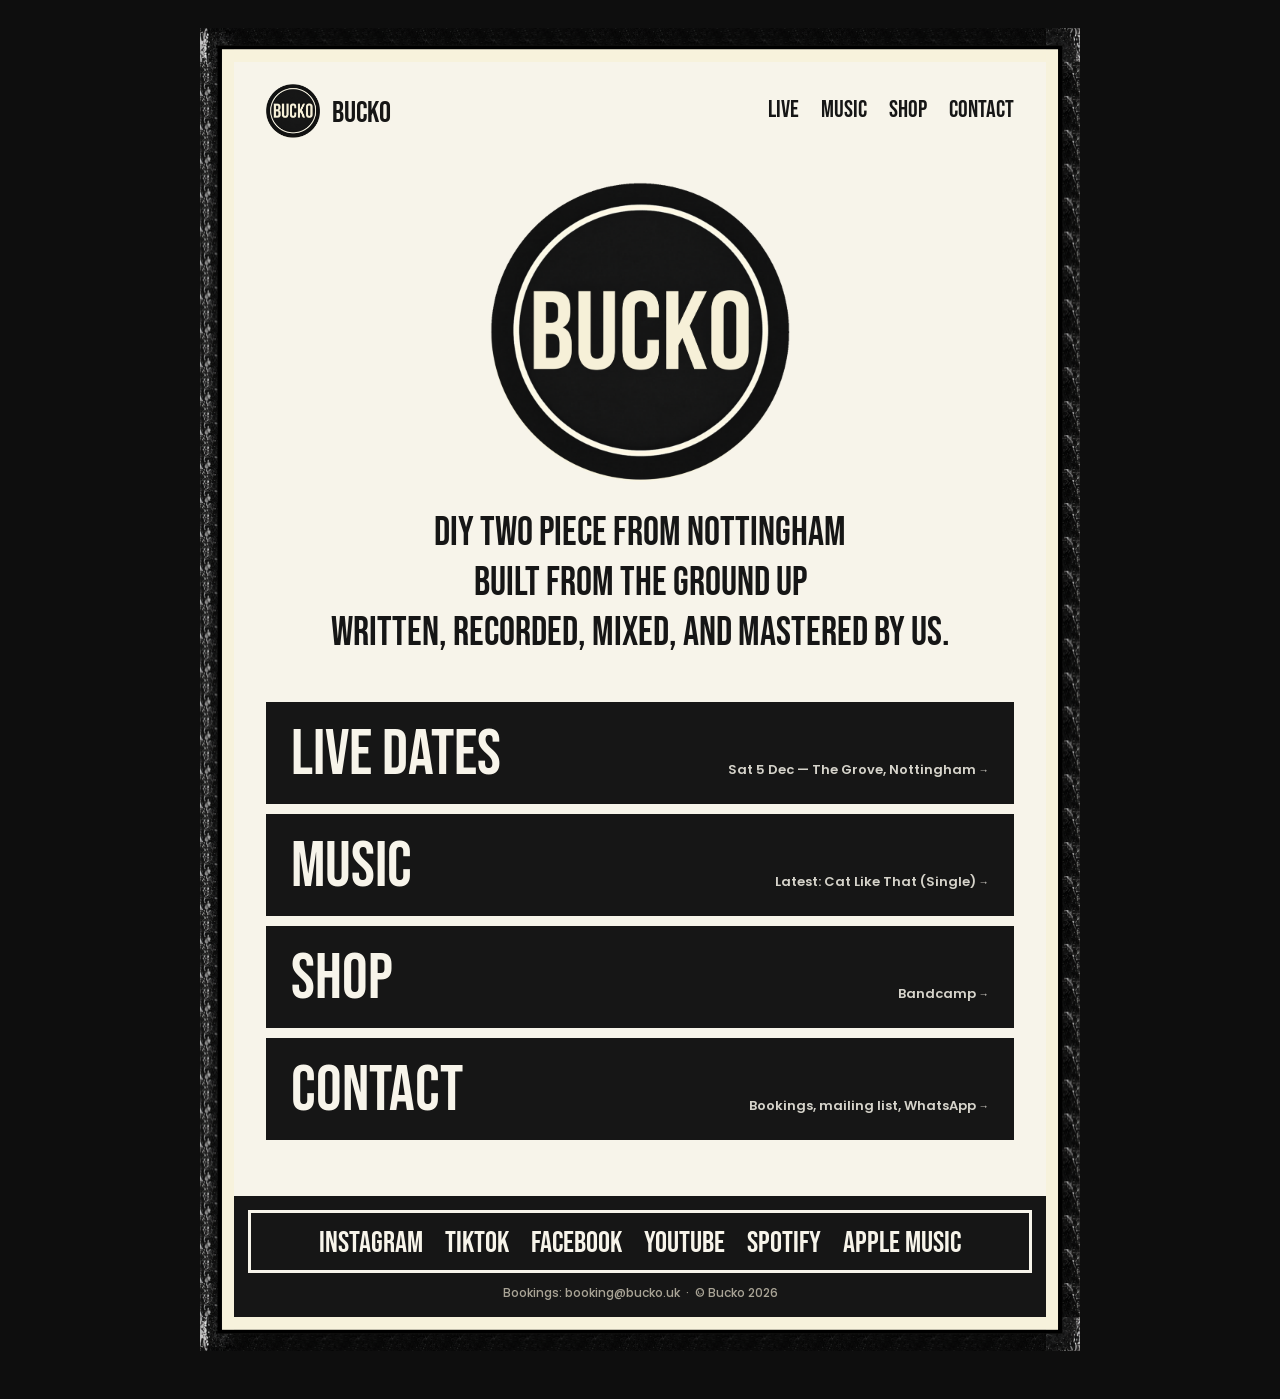
<file: index.html>
<!DOCTYPE html>
<html lang="en">
<head>
  <title>BUCKO</title>
  <meta name="description" content="Bucko — DIY two piece from Nottingham. Live dates, music, merch and contact.">
  <meta property="og:title" content="BUCKO">
  <meta property="og:description" content="DIY two piece from Nottingham. Live dates, music, merch and contact.">
  <meta property="og:image" content="https://bucko.uk/assets/studio.jpg">
  <meta charset="UTF-8">
  <meta name="viewport" content="width=device-width, initial-scale=1">
  <link rel="icon" href="assets/logo.png">
  <link rel="preconnect" href="https://fonts.googleapis.com">
  <link rel="preconnect" href="https://fonts.gstatic.com" crossorigin>
  <link href="https://fonts.googleapis.com/css2?family=Bebas+Neue&family=Poppins:wght@500;600&display=swap" rel="stylesheet">
  <link rel="stylesheet" href="css/site.css">
</head>
<body>
  <div class="poster">
    <nav class="nav" data-nav></nav>
    <main class="inner">
      <section class="hero">
        <img src="assets/logo.png" alt="Bucko" width="300" height="300">
        <div class="lines" data-lines></div>
      </section>
      <div data-home></div>
    </main>
    <footer class="bar" data-bar></footer>
  </div>
  <script src="js/site.js"></script>
</body>
</html>
</file>
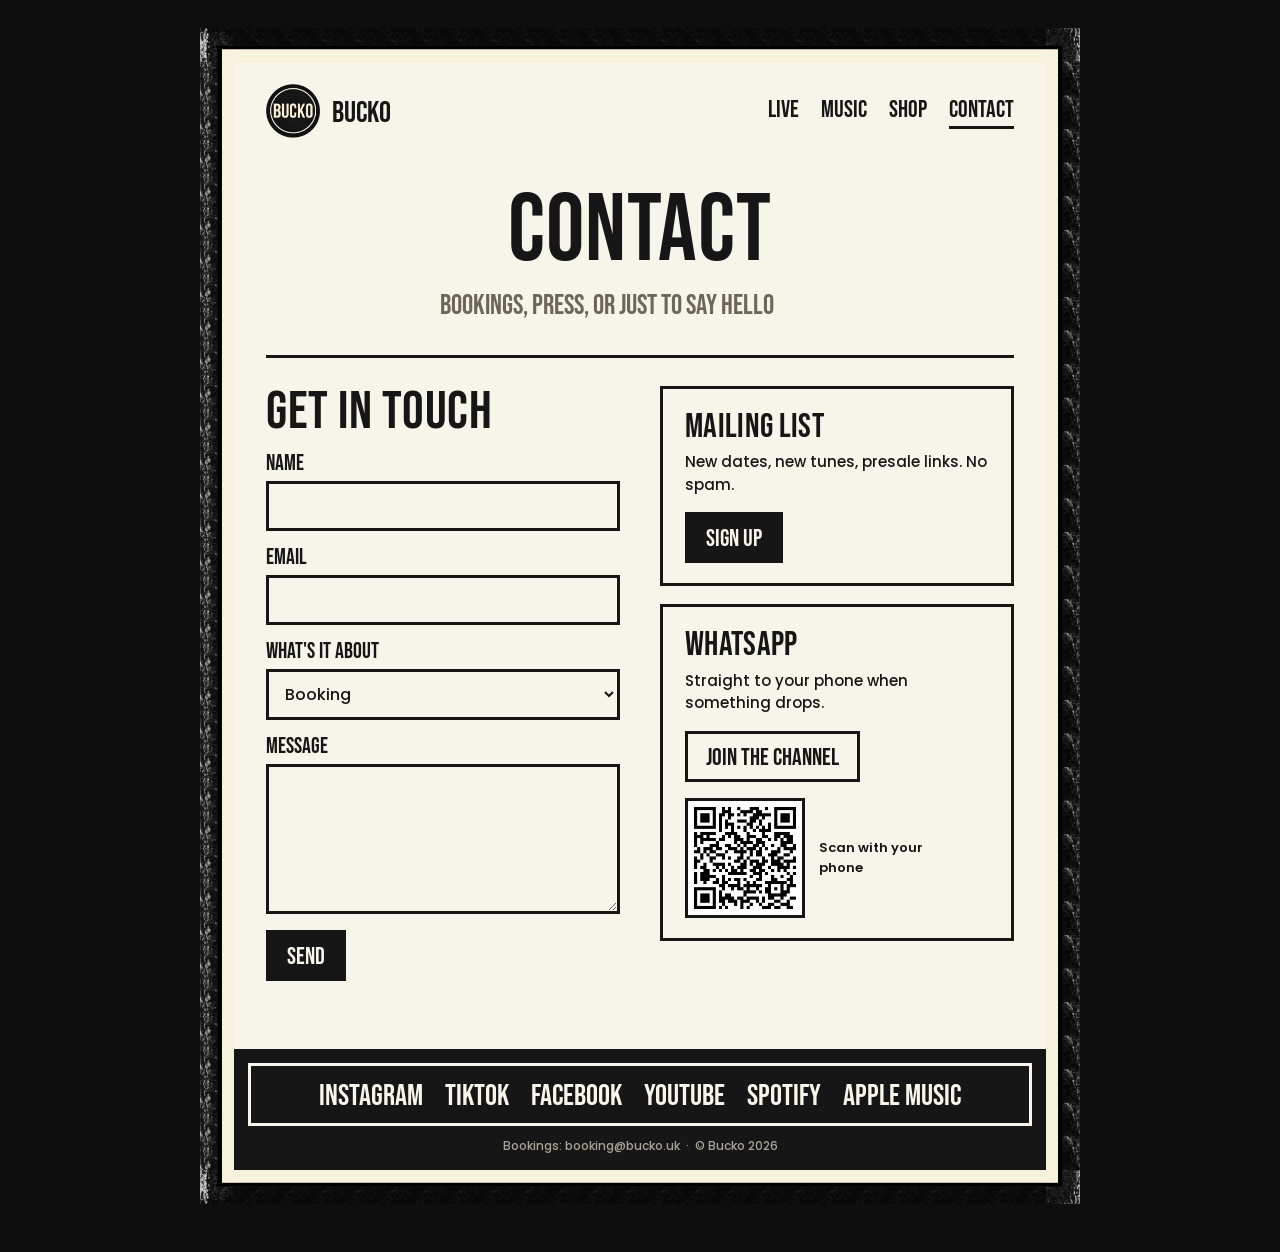
<file: contact.html>
<!DOCTYPE html>
<html lang="en">
<head>
  <title>Contact — BUCKO</title>
  <meta name="description" content="Book Bucko, or join the mailing list.">
  <meta charset="UTF-8">
  <meta name="viewport" content="width=device-width, initial-scale=1">
  <link rel="icon" href="assets/logo.png">
  <link rel="preconnect" href="https://fonts.googleapis.com">
  <link rel="preconnect" href="https://fonts.gstatic.com" crossorigin>
  <link href="https://fonts.googleapis.com/css2?family=Bebas+Neue&family=Poppins:wght@500;600&display=swap" rel="stylesheet">
  <link rel="stylesheet" href="css/site.css">
</head>
<body>
  <div class="poster">
    <nav class="nav" data-nav></nav>
    <main class="inner">
      <header class="head"><h1>Contact</h1><p class="sub">Bookings, press, or just to say hello</p></header>
      <hr class="rule">
      <div class="two">
        <section>
          <h2 style="margin-bottom:16px">Get in touch</h2>
          <form data-contact-form novalidate>
            <input type="hidden" name="access_key" value="">
            <input type="hidden" name="subject" value="Message from bucko.uk">
            <input type="hidden" name="from_name" value="bucko.uk contact form">
            <input class="hp" type="checkbox" name="botcheck" tabindex="-1" autocomplete="off">
            <div class="field"><label for="c-name">Name</label><input id="c-name" name="name" required autocomplete="name"></div>
            <div class="field"><label for="c-email">Email</label><input id="c-email" name="email" type="email" required autocomplete="email"></div>
            <div class="field"><label for="c-about">What's it about</label>
              <select id="c-about" name="topic"><option>Booking</option><option>Press</option><option>Something else</option></select></div>
            <div class="field"><label for="c-msg">Message</label><textarea id="c-msg" name="message" required></textarea></div>
            <button class="btn" type="submit">Send</button>
          </form>
          <p class="note" data-form-note></p>
        </section>
        <section>
          <div class="list-box">
            <h3>Mailing list</h3>
            <p>New dates, new tunes, presale links. No spam.</p>
            <a class="btn" data-mailing href="#" target="_blank" rel="noopener">Sign up</a>
          </div>
          <div class="list-box">
            <h3>WhatsApp</h3>
            <div><p>Straight to your phone when something drops.</p><a class="btn ghost" data-whatsapp href="#" target="_blank" rel="noopener">Join the channel</a><div class="qr" data-whatsapp-qr></div></div>
          </div>
        </section>
      </div>
    </main>
    <footer class="bar" data-bar></footer>
  </div>
  <script src="js/site.js"></script>
</body>
</html>
</file>
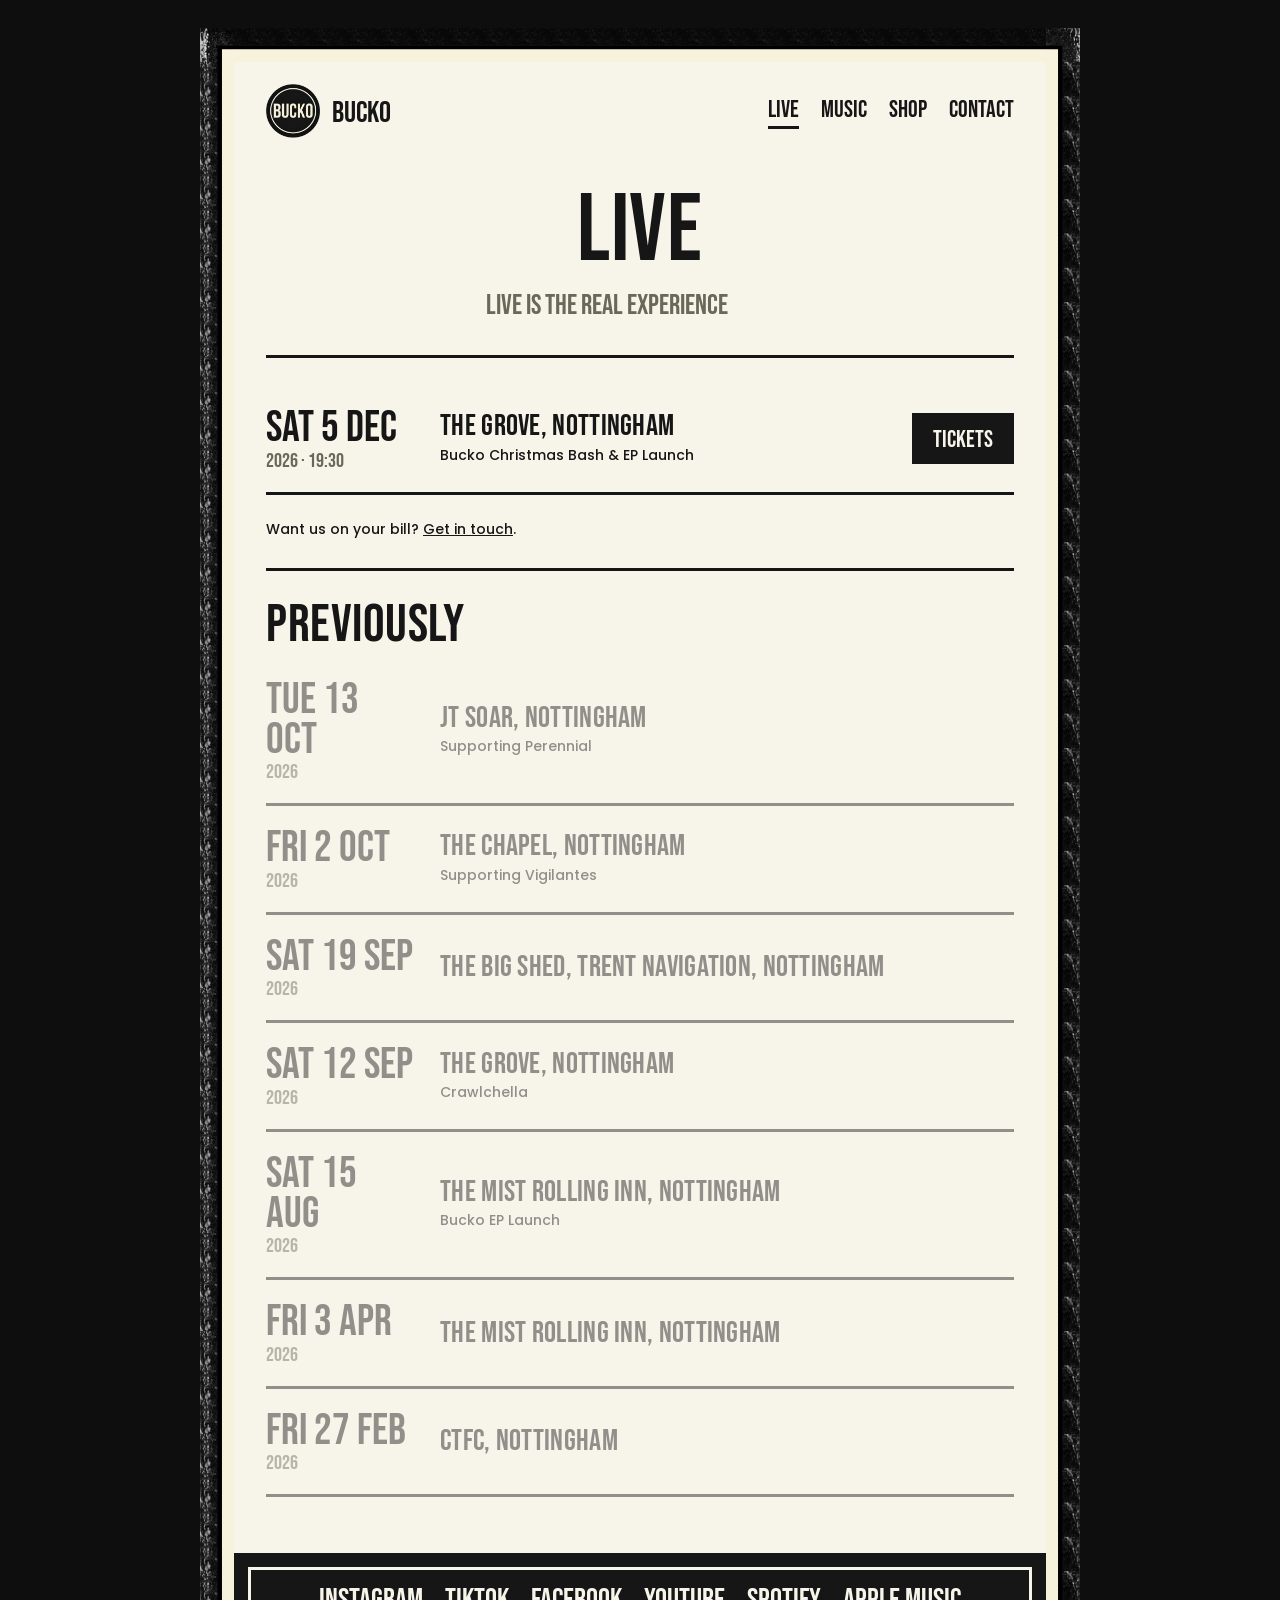
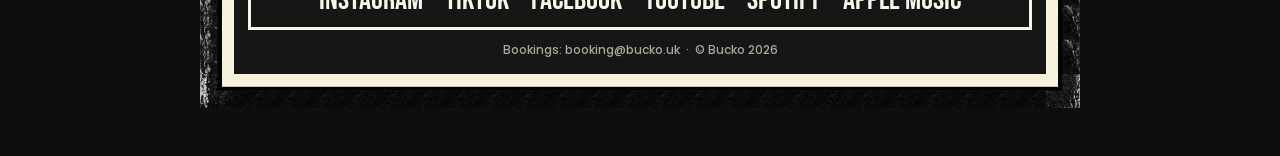
<file: live.html>
<!DOCTYPE html>
<html lang="en">
<head>
  <title>Live — BUCKO</title>
  <meta name="description" content="Bucko live dates and tickets.">
  <meta charset="UTF-8">
  <meta name="viewport" content="width=device-width, initial-scale=1">
  <link rel="icon" href="assets/logo.png">
  <link rel="preconnect" href="https://fonts.googleapis.com">
  <link rel="preconnect" href="https://fonts.gstatic.com" crossorigin>
  <link href="https://fonts.googleapis.com/css2?family=Bebas+Neue&family=Poppins:wght@500;600&display=swap" rel="stylesheet">
  <link rel="stylesheet" href="css/site.css">
</head>
<body>
  <div class="poster">
    <nav class="nav" data-nav></nav>
    <main class="inner">
      <header class="head"><h1>Live</h1><p class="sub">Live is the real experience</p></header>
      <hr class="rule">
      <div data-gigs></div>
      <p class="note" style="margin-top:24px">Want us on your bill? <a href="contact">Get in touch</a>.</p>
      <div data-past></div>
    </main>
    <footer class="bar" data-bar></footer>
  </div>
  <script src="js/site.js"></script>
</body>
</html>
</file>
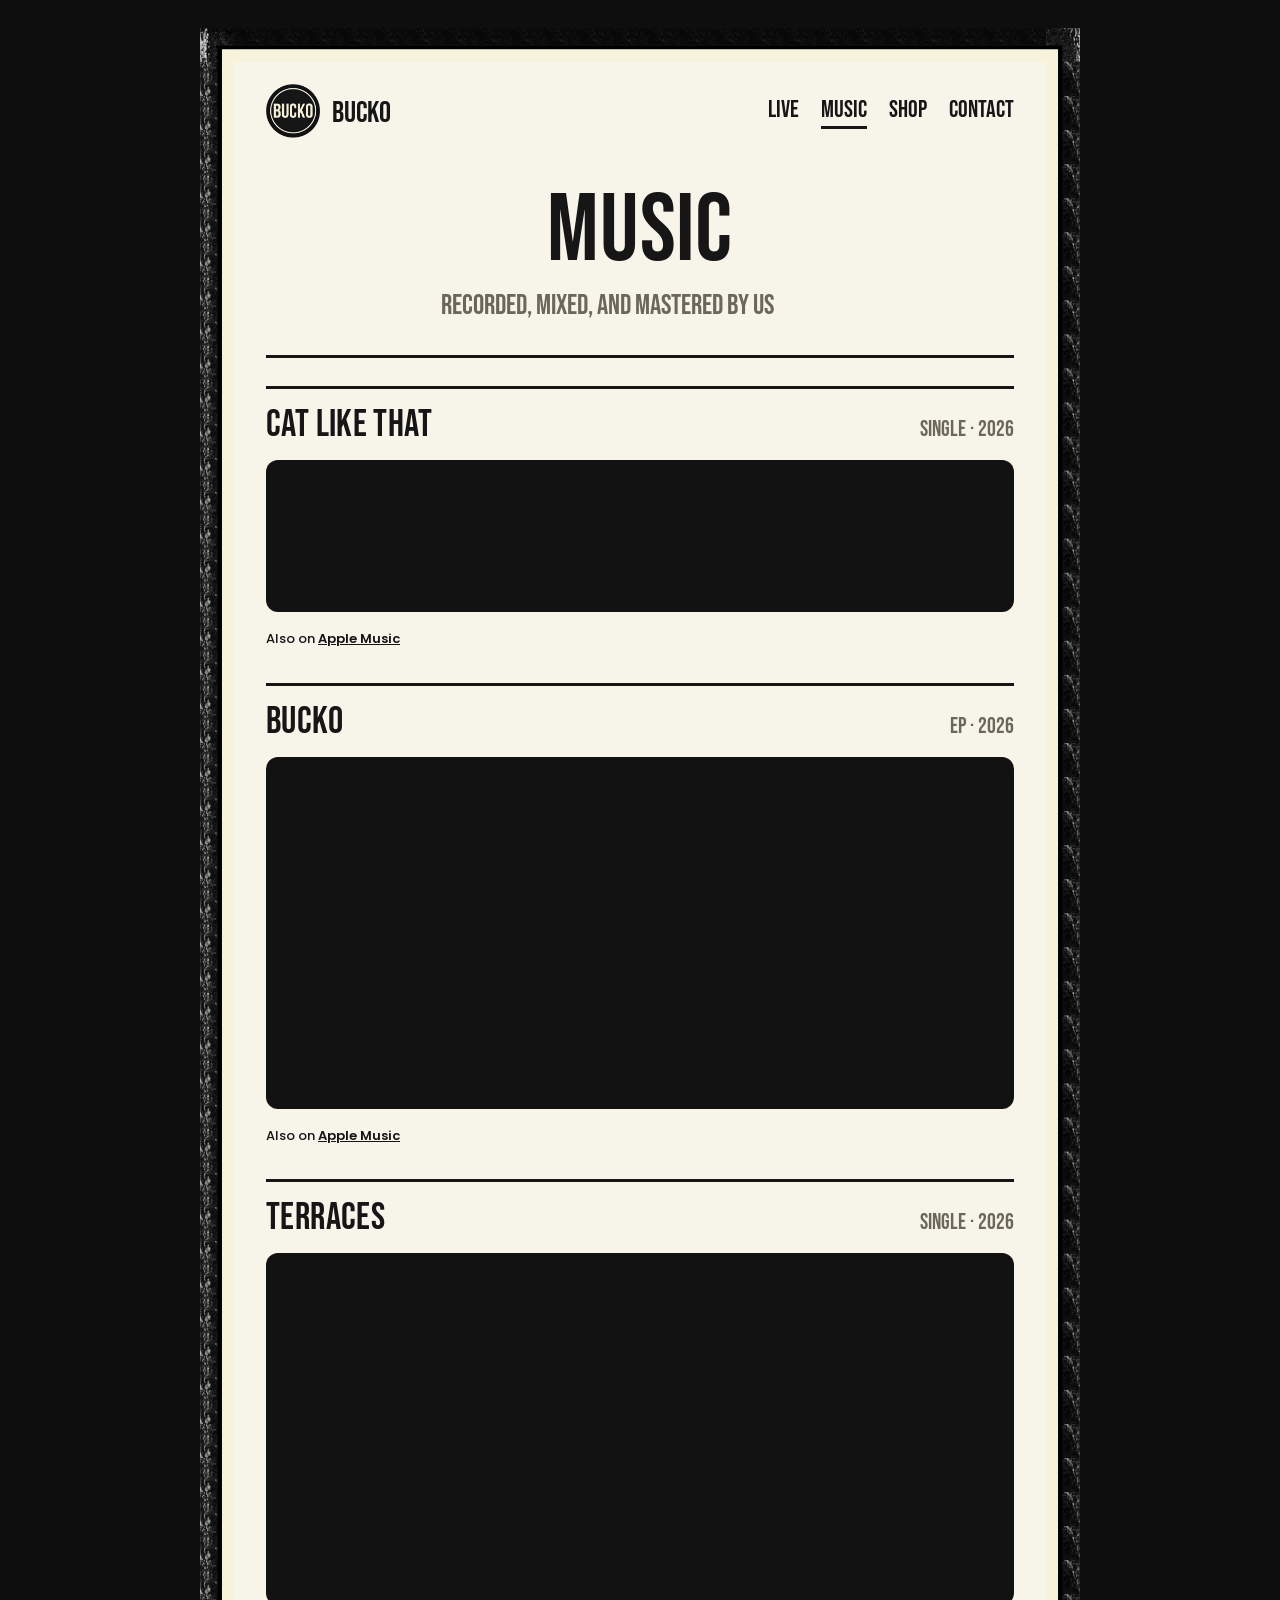
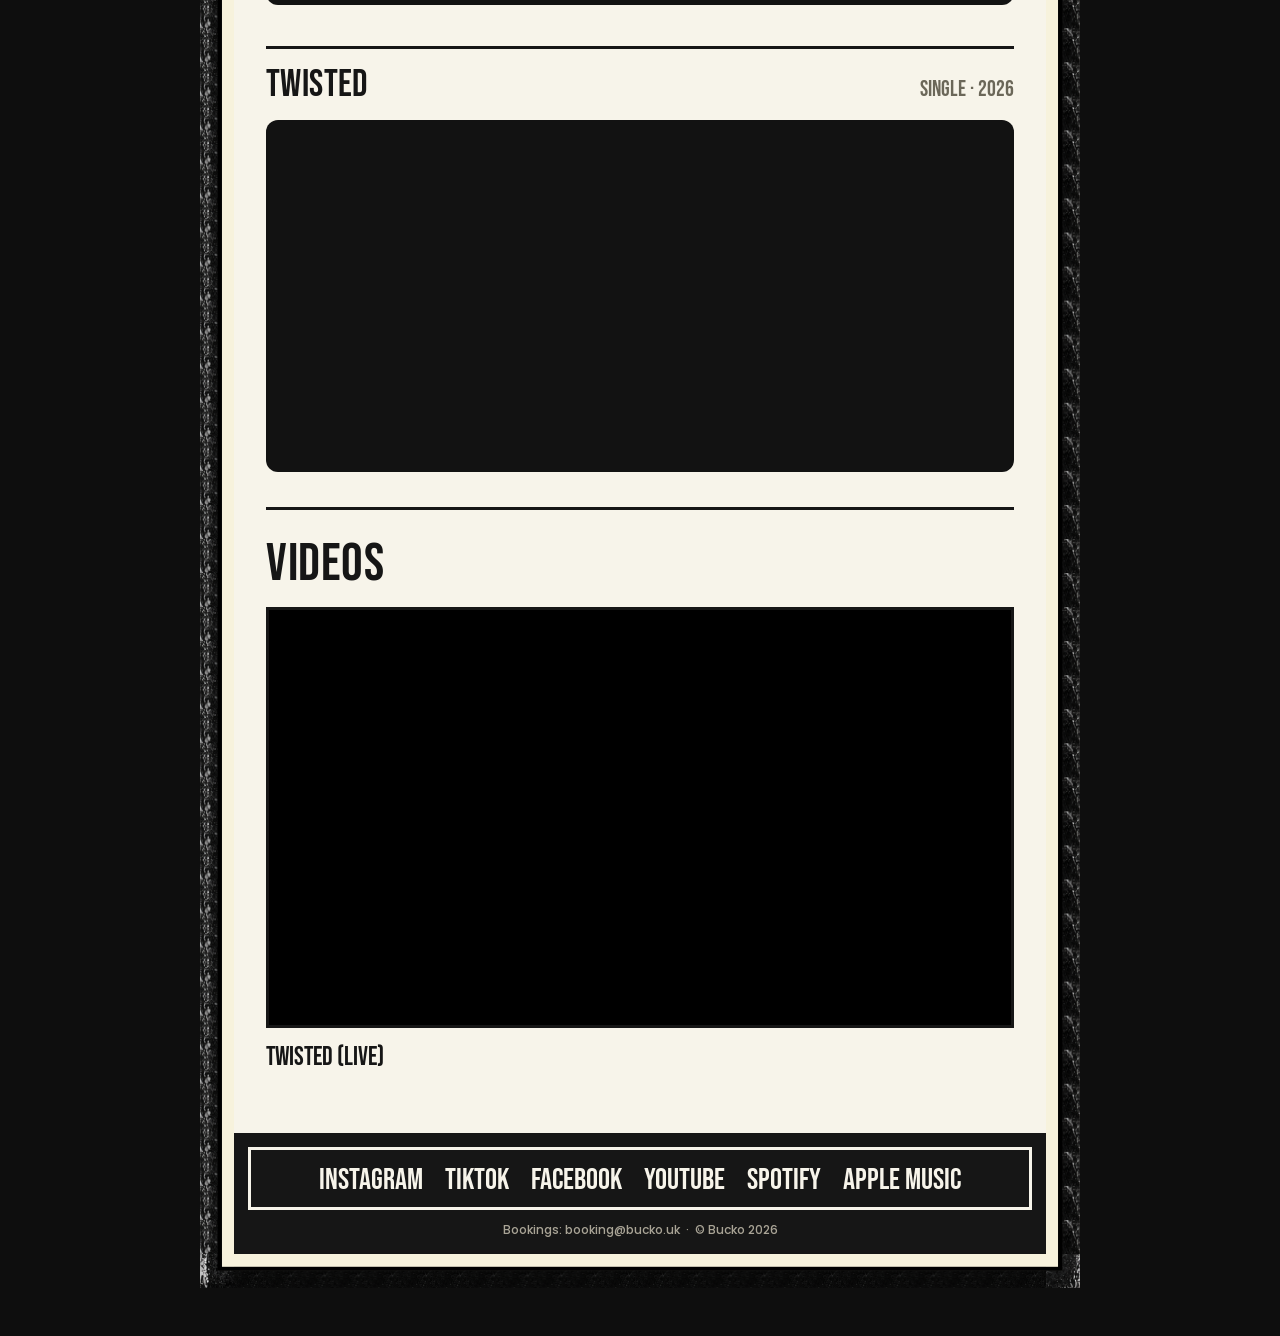
<file: music.html>
<!DOCTYPE html>
<html lang="en">
<head>
  <title>Music — BUCKO</title>
  <meta name="description" content="Stream Bucko — recorded, mixed and mastered by us.">
  <meta charset="UTF-8">
  <meta name="viewport" content="width=device-width, initial-scale=1">
  <link rel="icon" href="assets/logo.png">
  <link rel="preconnect" href="https://fonts.googleapis.com">
  <link rel="preconnect" href="https://fonts.gstatic.com" crossorigin>
  <link href="https://fonts.googleapis.com/css2?family=Bebas+Neue&family=Poppins:wght@500;600&display=swap" rel="stylesheet">
  <link rel="stylesheet" href="css/site.css">
</head>
<body>
  <div class="poster">
    <nav class="nav" data-nav></nav>
    <main class="inner">
      <header class="head"><h1>Music</h1><p class="sub">Recorded, mixed, and mastered by us</p></header>
      <hr class="rule">
      <div class="releases" data-releases></div>
      <hr class="rule">
      <h2 style="margin-bottom:18px">Videos</h2>
      <div class="videos" data-videos></div>
    </main>
    <footer class="bar" data-bar></footer>
  </div>
  <script src="js/site.js"></script>
</body>
</html>
</file>
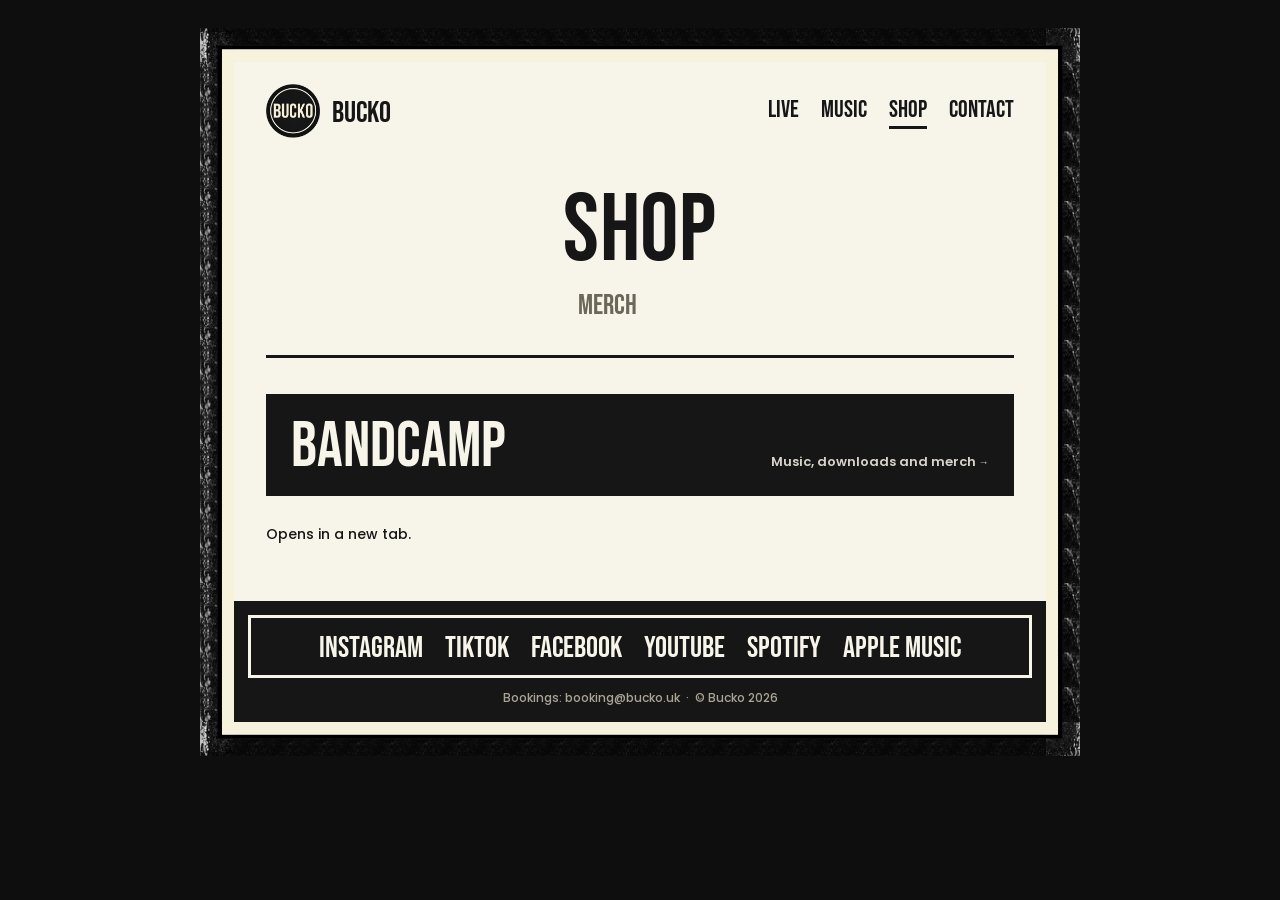
<file: shop.html>
<!DOCTYPE html>
<html lang="en">
<head>
  <title>Shop — BUCKO</title>
  <meta name="description" content="Bucko merch. Coming soon.">
  <meta charset="UTF-8">
  <meta name="viewport" content="width=device-width, initial-scale=1">
  <link rel="icon" href="assets/logo.png">
  <link rel="preconnect" href="https://fonts.googleapis.com">
  <link rel="preconnect" href="https://fonts.gstatic.com" crossorigin>
  <link href="https://fonts.googleapis.com/css2?family=Bebas+Neue&family=Poppins:wght@500;600&display=swap" rel="stylesheet">
  <link rel="stylesheet" href="css/site.css">
</head>
<body>
  <div class="poster">
    <nav class="nav" data-nav></nav>
    <main class="inner">
      <header class="head"><h1>Shop</h1><p class="sub">Merch</p></header>
      <hr class="rule">
      <div data-shops></div>
      <p class="note" style="margin-top:28px">Opens in a new tab.</p>
    </main>
    <footer class="bar" data-bar></footer>
  </div>
  <script src="js/site.js"></script>
</body>
</html>
</file>
<file: css/site.css>
/* BUCKO — site styles. Cream + black, nothing else. */

:root{
  --cream:#f7f4ea;
  --ink:#161616;
  --rule:#161616;
  --dim:#6b6759;
  --display:"Bebas Neue","Oswald","Impact","Arial Narrow",sans-serif;
  --body:"Poppins","Helvetica Neue",Arial,sans-serif;
  --frame:34px;
}
*{box-sizing:border-box;margin:0;padding:0}
html{-webkit-text-size-adjust:100%}
body{
  background:#0e0e0e;
  color:var(--ink);
  font-family:var(--body);
  font-weight:500;
  line-height:1.5;
  padding:28px 14px 48px;
  min-height:100vh;
}
a{color:inherit}
img{max-width:100%;height:auto;display:block}
::selection{background:var(--ink);color:var(--cream)}

/* The flyer. Frame is the real grunge border from the Canva artwork. */
.poster{
  max-width:880px;
  margin:0 auto;
  background:var(--cream);
  border:var(--frame) solid transparent;
  border-image:url("../assets/frame.png") 64 round;
  position:relative;
}
.poster > *{margin-left:auto;margin-right:auto}
.inner{padding:0 32px}
@media (max-width:640px){
  :root{--frame:22px}
  body{padding:14px 8px 32px}
  .inner{padding:0 16px}
}

/* ---------- type ---------- */
h1,h2,h3,.display{
  font-family:var(--display);
  font-weight:400;
  text-transform:uppercase;
  line-height:.95;
  letter-spacing:.01em;
}
h1{font-size:clamp(48px,9vw,96px)}
h2{font-size:clamp(34px,5.5vw,54px)}
h3{font-size:clamp(26px,4vw,34px)}
p{max-width:62ch}
.small{font-size:14px}
.centre{text-align:center}
.centre p{margin-left:auto;margin-right:auto}

/* thick rule, like the press kit */
.rule{border:0;border-top:3px solid var(--rule);margin:28px 0}
.rule.thin{border-top-width:2px}

/* ---------- nav ---------- */
.nav{
  display:flex;align-items:center;justify-content:space-between;
  gap:16px;padding:22px 32px 0;
}
.nav .mark{display:flex;align-items:center;gap:12px;text-decoration:none}
.nav .mark img{width:54px;height:54px}
.nav .mark span{font-family:var(--display);font-size:30px;line-height:1;padding-top:4px}
.nav ul{list-style:none;display:flex;gap:22px}
.nav li a{
  font-family:var(--display);font-size:24px;line-height:1;
  text-decoration:none;padding:6px 0 2px;border-bottom:3px solid transparent;
}
.nav li a:hover,.nav li a[aria-current="page"]{border-bottom-color:var(--ink)}
@media (max-width:640px){
  .nav{padding:14px 16px 0;flex-wrap:wrap}
  .nav ul{gap:16px;width:100%;justify-content:space-between}
  .nav li a{font-size:21px}
}

/* ---------- page header ---------- */
.head{padding:48px 0 0;text-align:center}
.head h1{margin-bottom:8px}
.head .sub{font-family:var(--display);font-size:clamp(20px,3vw,28px);text-transform:uppercase;color:var(--dim)}

/* ---------- the black bar (footer in the press kit) ---------- */
.bar{
  background:var(--ink);color:var(--cream);
  padding:14px;margin-top:56px;
  display:grid;gap:10px;
}
.bar .cell{
  border:3px solid var(--cream);padding:12px 16px;
  font-family:var(--display);font-size:clamp(22px,3.4vw,30px);line-height:1;
  text-transform:uppercase;text-align:center;padding-top:15px;
}
.bar .cell a{text-decoration:none}
.bar .cell a:hover{text-decoration:underline;text-underline-offset:5px}
.bar .socials{display:flex;flex-wrap:wrap;justify-content:center;gap:6px 22px}
.bar .cell.quiet{font-family:var(--body);font-size:12px;font-weight:500;text-transform:none;border:0;padding:4px;color:#a9a496}

/* ---------- home: the set list ---------- */
.hero{padding:44px 0 8px;text-align:center}
.hero img{width:min(46%,300px);margin:0 auto 26px}
.hero .lines{font-family:var(--display);font-size:clamp(26px,4.4vw,40px);line-height:1.25;text-transform:uppercase}
.setlist{list-style:none;margin:36px 0 0;display:grid;gap:10px}
.setlist a{
  display:flex;align-items:baseline;justify-content:space-between;gap:16px;
  background:var(--ink);color:var(--cream);text-decoration:none;
  padding:18px 22px 14px;
  font-family:var(--display);font-size:clamp(36px,7vw,64px);line-height:1;
  text-transform:uppercase;
  border:3px solid var(--ink);
}
.setlist a:hover,.setlist a:focus-visible{background:var(--cream);color:var(--ink)}
.setlist a .meta{font-family:var(--body);font-size:13px;font-weight:600;text-transform:none;letter-spacing:0;text-align:right;opacity:.85;line-height:1.3}
.setlist a .arrow{font-family:var(--display);font-size:.8em}
@media (max-width:640px){
  .setlist a{flex-wrap:wrap;padding:14px 16px 10px}
  .setlist a .meta{width:100%;text-align:left;margin-top:4px}
}
.socialrow{display:flex;flex-wrap:wrap;justify-content:center;gap:8px 26px;margin:28px 0 0}
.socialrow a{font-family:var(--display);font-size:26px;text-decoration:none;border-bottom:3px solid var(--ink);line-height:1;padding-bottom:2px}
.socialrow a:hover{background:var(--ink);color:var(--cream)}

/* ---------- live ---------- */
.gigs{list-style:none;margin-top:8px}
.gig{
  display:grid;grid-template-columns:150px 1fr auto;gap:8px 24px;align-items:center;
  padding:22px 0;border-bottom:3px solid var(--rule);
}
.gig .when{font-family:var(--display);font-size:44px;line-height:.9}
.gig .when small{display:block;font-size:20px;color:var(--dim);margin-top:4px}
.gig .where h3{font-size:30px}
.gig .where p{font-size:14px;margin-top:4px}
.gig .btn{justify-self:end}
.gig.past{opacity:.45}
@media (max-width:640px){
  .gig{grid-template-columns:1fr;gap:6px}
  .gig .btn{justify-self:start;margin-top:8px}
}
.stamp{
  display:inline-block;font-family:var(--display);font-size:22px;line-height:1;
  border:3px solid var(--ink);padding:7px 10px 4px;transform:rotate(-4deg);
}
.empty{padding:40px 0;text-align:center;font-family:var(--display);font-size:clamp(28px,5vw,40px);text-transform:uppercase;color:var(--dim)}

/* ---------- buttons ---------- */
.btn{
  display:inline-block;background:var(--ink);color:var(--cream);text-decoration:none;
  font-family:var(--display);font-size:24px;line-height:1;padding:12px 18px 9px;
  border:3px solid var(--ink);text-transform:uppercase;white-space:nowrap;cursor:pointer;
}
.btn:hover,.btn:focus-visible{background:var(--cream);color:var(--ink)}
.btn.ghost{background:transparent;color:var(--ink)}
.btn.ghost:hover{background:var(--ink);color:var(--cream)}
.btnrow{display:flex;flex-wrap:wrap;gap:10px}

/* ---------- music ---------- */
.releases{display:grid;gap:34px;margin-top:8px}
.release{border-top:3px solid var(--rule);padding-top:18px}
.release header{display:flex;justify-content:space-between;align-items:baseline;flex-wrap:wrap;gap:4px 16px;margin-bottom:14px}
.release header h3{font-size:38px}
.release header .type{font-family:var(--display);font-size:22px;color:var(--dim)}
.release iframe{width:100%;border:0;border-radius:12px;background:#121212}
.release .also{margin-top:10px;font-size:13px}
.release .also a{font-weight:600}
.videos{display:grid;gap:28px}
.video{border:3px solid var(--ink);background:#000;aspect-ratio:16/9}
.video iframe{width:100%;height:100%;border:0;display:block}
.video-title{font-family:var(--display);font-size:26px;margin-top:10px}

/* ---------- press ---------- */
.press-top{display:grid;gap:26px;text-align:center;padding-top:36px}
.press-top img.logo{width:min(52%,320px);margin:0 auto}
.press-top .lines{font-family:var(--display);font-size:clamp(28px,4.6vw,44px);line-height:1.3;text-transform:uppercase}
.photo{border:3px solid var(--ink)}
figure{margin:0}
figcaption{font-size:12px;font-weight:600;margin-top:6px;color:var(--dim)}
.gallery{display:grid;grid-template-columns:repeat(auto-fill,minmax(220px,1fr));gap:16px}
.press-top .videos{text-align:left}
.qr{display:flex;align-items:center;gap:14px;margin-top:16px}
.qr img{width:120px;height:120px;border:3px solid var(--ink);background:#fff}
.qr span{font-size:13px;font-weight:600;max-width:12ch}
.about{display:grid;grid-template-columns:1.2fr .8fr;gap:28px;align-items:center}
.about .text p{margin-bottom:18px;font-weight:500}
.about .text p:last-child{margin-bottom:0}
@media (max-width:640px){.about{grid-template-columns:1fr}}
.quote{margin:0 0 22px;font-size:18px;font-weight:500;text-align:center}
.quote cite{font-style:normal;font-weight:600}
.ffo{margin-top:0}
.dl{list-style:none;display:grid;gap:8px}
.dl a{display:flex;justify-content:space-between;border:3px solid var(--ink);padding:12px 16px 10px;text-decoration:none;font-family:var(--display);font-size:24px}
.dl a:hover{background:var(--ink);color:var(--cream)}
.dl a span{font-family:var(--body);font-size:12px;font-weight:600;align-self:center}
.linkgrid{display:grid;grid-template-columns:repeat(auto-fill,minmax(180px,1fr));gap:8px}
.linkgrid a{display:block;border:3px solid var(--ink);padding:12px 14px 9px;text-decoration:none;font-family:var(--display);font-size:24px;text-align:center}
.linkgrid a:hover{background:var(--ink);color:var(--cream)}
.linkgrid a small{display:block;font-family:var(--body);font-size:11px;font-weight:600;text-transform:none;margin-top:3px;word-break:break-all}

/* ---------- contact ---------- */
.two{display:grid;grid-template-columns:1fr 1fr;gap:40px}
@media (max-width:720px){.two{grid-template-columns:1fr}}
form .field{display:grid;gap:6px;margin-bottom:16px}
label{font-family:var(--display);font-size:22px;line-height:1}
input,textarea,select{
  font:inherit;font-weight:500;background:transparent;color:var(--ink);
  border:3px solid var(--ink);padding:10px 12px;border-radius:0;width:100%;
}
textarea{min-height:150px;resize:vertical}
input:focus,textarea:focus,select:focus{outline:3px solid var(--ink);outline-offset:2px}
.hp{position:absolute;left:-9999px}
.note{font-size:14px;margin-top:12px}
.note.ok{font-weight:600}
.note.bad{font-weight:600;text-decoration:underline}
.list-box{border:3px solid var(--ink);padding:22px 22px 20px}
.list-box h3{margin-bottom:8px}
.list-box p{margin-bottom:16px;font-size:15px}
.list-box + .list-box{margin-top:18px}

:focus-visible{outline:3px solid var(--ink);outline-offset:3px}
@media (prefers-reduced-motion:no-preference){
  .setlist a,.btn,.dl a,.linkgrid a{transition:background-color .08s linear,color .08s linear}
}

/* ---------- print (the "Save as PDF" button on the press kit) ---------- */
@media print{
  body{background:#fff;padding:0}
  .poster{border:0;border-image:none;max-width:none;outline:3px solid var(--ink);outline-offset:-3px}
  .nav,[data-print],.btnrow,.video,.release iframe,[data-pressembed]{display:none!important}
  .bar{background:var(--ink)!important;color:var(--cream)!important;-webkit-print-color-adjust:exact;print-color-adjust:exact}
  a{text-decoration:none}
  .linkgrid a small{display:block}
  h2{break-after:avoid}
  figure,.quote,.dl li{break-inside:avoid}
}
</file>
